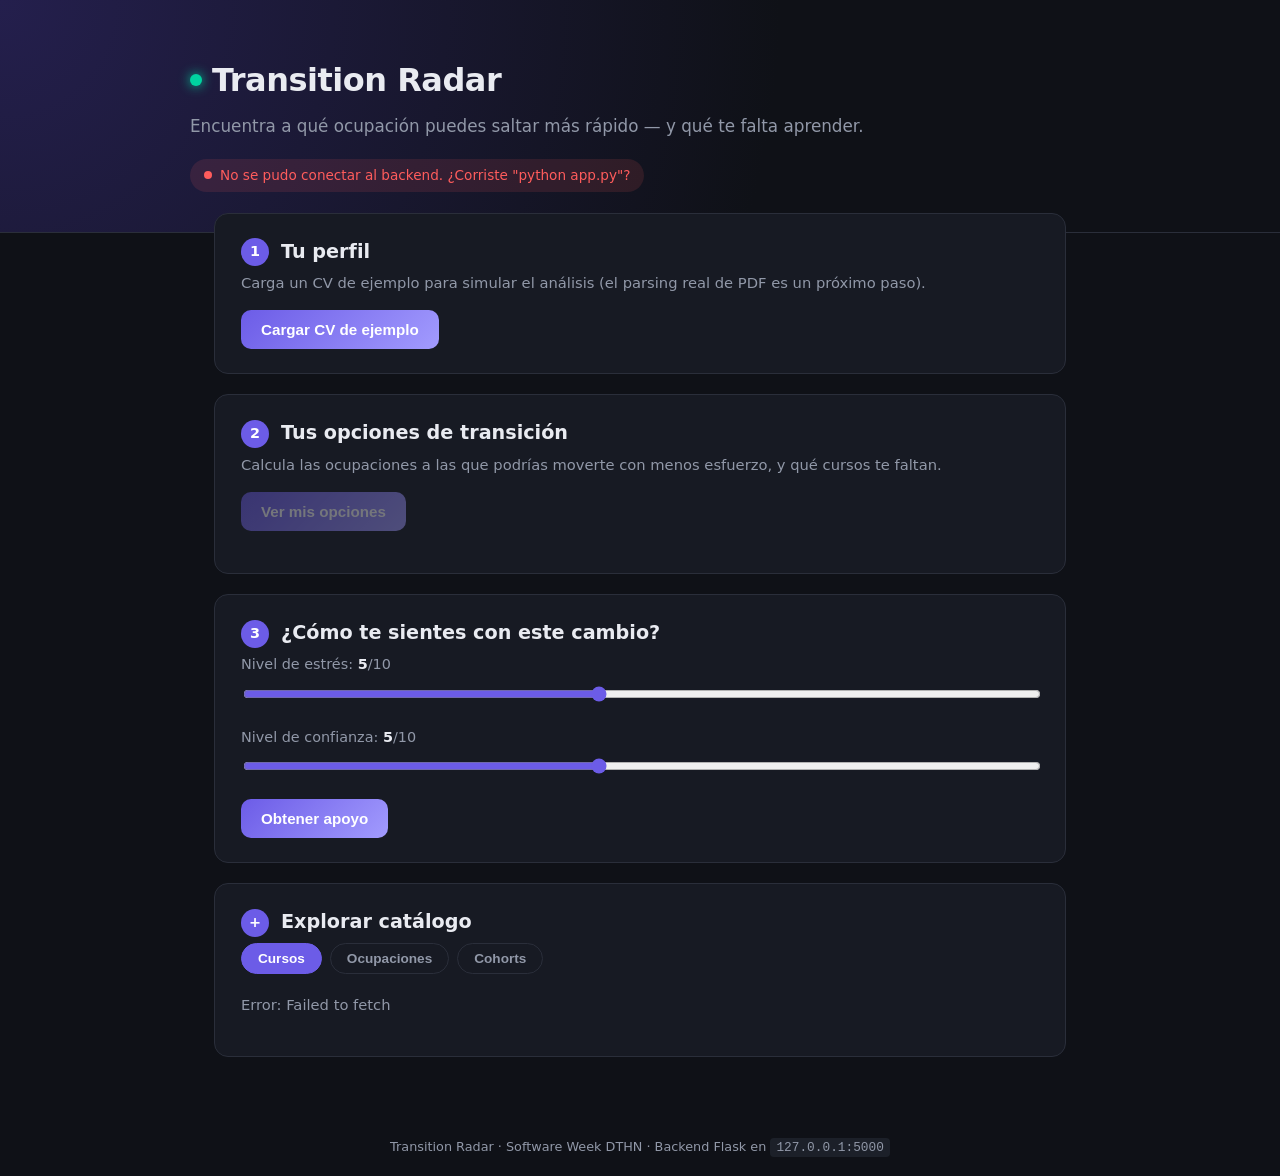
<file: frontend/index.html>
<!DOCTYPE html>
<html lang="es">
<head>
  <meta charset="UTF-8">
  <meta name="viewport" content="width=device-width, initial-scale=1.0">
  <title>Transition Radar</title>
  <link rel="stylesheet" href="style.css">
</head>
<body>

  <header class="hero">
    <div class="hero-inner">
      <div class="brand">
        <span class="brand-dot"></span>
        <h1>Transition Radar</h1>
      </div>
      <p class="tagline">Encuentra a qué ocupación puedes saltar más rápido — y qué te falta aprender.</p>
      <div id="status" class="status status-checking">Conectando con el backend…</div>
    </div>
  </header>

  <main class="container">

    <!-- PASO 1: CV -->
    <section class="card step" id="step-cv">
      <div class="step-head">
        <span class="step-num">1</span>
        <h2>Tu perfil</h2>
      </div>
      <p class="muted">Carga un CV de ejemplo para simular el análisis (el parsing real de PDF es un próximo paso).</p>
      <button id="btn-load-cv" class="btn btn-primary">Cargar CV de ejemplo</button>

      <div id="cv-result" class="result hidden">
        <div class="profile-grid">
          <div><span class="label">Nombre</span><span id="cv-nombre" class="value"></span></div>
          <div><span class="label">Ocupación actual</span><span id="cv-ocupacion" class="value"></span></div>
          <div><span class="label">Experiencia</span><span id="cv-experiencia" class="value"></span></div>
          <div><span class="label">Salario actual</span><span id="cv-salario" class="value"></span></div>
          <div><span class="label">Ubicación</span><span id="cv-ubicacion" class="value"></span></div>
        </div>
        <div class="skills-row">
          <span class="label">Skills identificadas</span>
          <div id="cv-skills" class="chip-list"></div>
        </div>
      </div>
    </section>

    <!-- PASO 2: MATCHING -->
    <section class="card step" id="step-matching">
      <div class="step-head">
        <span class="step-num">2</span>
        <h2>Tus opciones de transición</h2>
      </div>
      <p class="muted">Calcula las ocupaciones a las que podrías moverte con menos esfuerzo, y qué cursos te faltan.</p>
      <button id="btn-matching" class="btn btn-primary" disabled>Ver mis opciones</button>

      <div id="matching-result" class="matching-grid"></div>
    </section>

    <!-- PASO 3: WELLNESS -->
    <section class="card step" id="step-wellness">
      <div class="step-head">
        <span class="step-num">3</span>
        <h2>¿Cómo te sientes con este cambio?</h2>
      </div>

      <div class="sliders">
        <div class="slider-group">
          <label for="stress">Nivel de estrés: <span id="stress-val">5</span>/10</label>
          <input type="range" id="stress" min="1" max="10" value="5">
        </div>
        <div class="slider-group">
          <label for="confidence">Nivel de confianza: <span id="confidence-val">5</span>/10</label>
          <input type="range" id="confidence" min="1" max="10" value="5">
        </div>
      </div>
      <button id="btn-wellness" class="btn btn-primary">Obtener apoyo</button>

      <div id="wellness-result" class="result hidden"></div>
    </section>

    <!-- EXPLORAR: cursos y ocupaciones -->
    <section class="card step" id="step-explore">
      <div class="step-head">
        <span class="step-num">+</span>
        <h2>Explorar catálogo</h2>
      </div>
      <div class="tabs">
        <button class="tab-btn active" data-tab="cursos">Cursos</button>
        <button class="tab-btn" data-tab="ocupaciones">Ocupaciones</button>
        <button class="tab-btn" data-tab="cohorts">Cohorts</button>
      </div>
      <div id="tab-cursos" class="tab-panel"></div>
      <div id="tab-ocupaciones" class="tab-panel hidden"></div>
      <div id="tab-cohorts" class="tab-panel hidden"></div>
    </section>

  </main>

  <footer class="footer">
    Transition Radar · Software Week DTHN · Backend Flask en <code>127.0.0.1:5000</code>
  </footer>

  <script src="app.js"></script>
</body>
</html>
</file>
<file: frontend/style.css>
:root {
  --bg: #0f1117;
  --panel: #171a23;
  --panel-border: #2a2e3a;
  --text: #e9ebf1;
  --muted: #9198a8;
  --primary: #6c5ce7;
  --primary-light: #a29bfe;
  --accent: #00d4a0;
  --warn: #ffb020;
  --danger: #ff5c5c;
  --radius: 14px;
}

* { box-sizing: border-box; }

body {
  margin: 0;
  font-family: 'Segoe UI', system-ui, -apple-system, sans-serif;
  background: var(--bg);
  color: var(--text);
  line-height: 1.5;
}

/* ---------- HERO ---------- */
.hero {
  background: radial-gradient(circle at top left, #241f4d, #0f1117 60%);
  padding: 56px 24px 40px;
  border-bottom: 1px solid var(--panel-border);
}
.hero-inner { max-width: 900px; margin: 0 auto; }
.brand { display: flex; align-items: center; gap: 10px; }
.brand-dot {
  width: 12px; height: 12px; border-radius: 50%;
  background: var(--accent);
  box-shadow: 0 0 12px var(--accent);
}
.hero h1 { margin: 0; font-size: 2rem; letter-spacing: -0.5px; }
.tagline { color: var(--muted); margin: 10px 0 20px; font-size: 1.05rem; }

.status {
  display: inline-flex;
  align-items: center;
  gap: 8px;
  padding: 6px 14px;
  border-radius: 999px;
  font-size: 0.85rem;
  font-weight: 500;
}
.status::before {
  content: '';
  width: 8px; height: 8px; border-radius: 50%;
}
.status-checking { background: #2a2e3a; color: var(--muted); }
.status-checking::before { background: var(--warn); }
.status-ok { background: rgba(0,212,160,0.12); color: var(--accent); }
.status-ok::before { background: var(--accent); }
.status-error { background: rgba(255,92,92,0.12); color: var(--danger); }
.status-error::before { background: var(--danger); }

/* ---------- LAYOUT ---------- */
.container {
  max-width: 900px;
  margin: -20px auto 0;
  padding: 0 24px 60px;
  display: flex;
  flex-direction: column;
  gap: 20px;
}

.card {
  background: var(--panel);
  border: 1px solid var(--panel-border);
  border-radius: var(--radius);
  padding: 24px 26px;
}

.step-head {
  display: flex;
  align-items: center;
  gap: 12px;
  margin-bottom: 6px;
}
.step-num {
  width: 28px; height: 28px;
  border-radius: 50%;
  background: var(--primary);
  color: white;
  display: flex; align-items: center; justify-content: center;
  font-weight: 700;
  font-size: 0.9rem;
  flex-shrink: 0;
}
.step-head h2 { margin: 0; font-size: 1.2rem; }
.muted { color: var(--muted); font-size: 0.92rem; margin: 4px 0 16px; }

/* ---------- BUTTONS ---------- */
.btn {
  border: none;
  border-radius: 10px;
  padding: 11px 20px;
  font-size: 0.95rem;
  font-weight: 600;
  cursor: pointer;
  transition: transform 0.1s ease, opacity 0.15s ease;
}
.btn:active { transform: scale(0.97); }
.btn:disabled { opacity: 0.4; cursor: not-allowed; }
.btn-primary {
  background: linear-gradient(135deg, var(--primary), var(--primary-light));
  color: white;
}

/* ---------- RESULT BLOCKS ---------- */
.hidden { display: none !important; }

.result {
  margin-top: 20px;
  padding-top: 18px;
  border-top: 1px solid var(--panel-border);
}

.profile-grid {
  display: grid;
  grid-template-columns: repeat(auto-fit, minmax(180px, 1fr));
  gap: 14px;
  margin-bottom: 16px;
}
.profile-grid > div { display: flex; flex-direction: column; gap: 3px; }
.label {
  font-size: 0.72rem;
  text-transform: uppercase;
  letter-spacing: 0.06em;
  color: var(--muted);
}
.value { font-size: 1rem; font-weight: 600; }

.skills-row { display: flex; flex-direction: column; gap: 8px; }
.chip-list { display: flex; flex-wrap: wrap; gap: 8px; }
.chip {
  background: rgba(108,92,231,0.15);
  color: var(--primary-light);
  padding: 5px 12px;
  border-radius: 999px;
  font-size: 0.82rem;
  font-weight: 500;
}
.chip.missing {
  background: rgba(255,92,92,0.12);
  color: var(--danger);
}
.chip.common {
  background: rgba(0,212,160,0.12);
  color: var(--accent);
}

/* ---------- MATCHING CARDS ---------- */
.matching-grid {
  display: flex;
  flex-direction: column;
  gap: 14px;
  margin-top: 18px;
}
.match-card {
  border: 1px solid var(--panel-border);
  border-radius: 12px;
  padding: 18px 20px;
  background: #1c2029;
  animation: fadeUp 0.35s ease both;
}
.match-head {
  display: flex;
  justify-content: space-between;
  align-items: baseline;
  gap: 12px;
  flex-wrap: wrap;
}
.match-head h3 { margin: 0; font-size: 1.05rem; }
.match-score { font-size: 0.85rem; color: var(--muted); }
.match-score b { color: var(--accent); font-size: 1rem; }

.bar-track {
  height: 8px;
  border-radius: 999px;
  background: #2a2e3a;
  margin: 10px 0 14px;
  overflow: hidden;
}
.bar-fill {
  height: 100%;
  border-radius: 999px;
  background: linear-gradient(90deg, var(--accent), var(--primary-light));
  width: 0%;
  transition: width 0.8s cubic-bezier(.22,1,.36,1);
}

.match-detail { font-size: 0.88rem; margin-bottom: 8px; }
.match-detail .label { display: inline; margin-right: 6px; }

.courses-list {
  margin-top: 10px;
  display: flex;
  flex-direction: column;
  gap: 6px;
}
.course-item {
  display: flex;
  justify-content: space-between;
  gap: 10px;
  font-size: 0.85rem;
  padding: 8px 10px;
  background: #14161d;
  border-radius: 8px;
}
.course-item .cert { color: var(--accent); font-size: 0.75rem; }

@keyframes fadeUp {
  from { opacity: 0; transform: translateY(8px); }
  to { opacity: 1; transform: translateY(0); }
}

/* ---------- SLIDERS ---------- */
.sliders {
  display: flex;
  flex-direction: column;
  gap: 18px;
  margin-bottom: 18px;
}
.slider-group label {
  display: block;
  font-size: 0.9rem;
  margin-bottom: 8px;
  color: var(--muted);
}
.slider-group label span { color: var(--text); font-weight: 700; }
input[type="range"] {
  width: 100%;
  accent-color: var(--primary);
}

.wellness-card {
  display: flex;
  flex-direction: column;
  gap: 10px;
}
.wellness-msg {
  font-size: 1rem;
  font-style: italic;
  color: var(--text);
}
.wellness-action {
  font-size: 0.88rem;
  color: var(--accent);
}
.cohort-box {
  margin-top: 10px;
  padding: 14px 16px;
  background: #14161d;
  border-radius: 10px;
  border: 1px solid var(--panel-border);
}
.cohort-box h4 { margin: 0 0 6px; font-size: 0.95rem; }
.cohort-meta { font-size: 0.8rem; color: var(--muted); }

/* ---------- TABS ---------- */
.tabs { display: flex; gap: 8px; margin-bottom: 16px; }
.tab-btn {
  background: transparent;
  border: 1px solid var(--panel-border);
  color: var(--muted);
  padding: 7px 16px;
  border-radius: 999px;
  cursor: pointer;
  font-size: 0.85rem;
  font-weight: 600;
}
.tab-btn.active {
  background: var(--primary);
  color: white;
  border-color: var(--primary);
}
.tab-panel {
  display: flex;
  flex-direction: column;
  gap: 8px;
  max-height: 340px;
  overflow-y: auto;
}
.row-item {
  display: flex;
  justify-content: space-between;
  gap: 10px;
  padding: 10px 12px;
  background: #14161d;
  border-radius: 8px;
  font-size: 0.85rem;
}
.row-item .row-sub { color: var(--muted); font-size: 0.78rem; }

/* ---------- FOOTER ---------- */
.footer {
  text-align: center;
  color: var(--muted);
  font-size: 0.8rem;
  padding: 20px;
}
.footer code {
  background: #1c2029;
  padding: 2px 6px;
  border-radius: 4px;
}

@media (prefers-color-scheme: light) {
  /* La demo está pensada para tema oscuro; se mantiene fijo para consistencia en el pitch */
}
</file>
